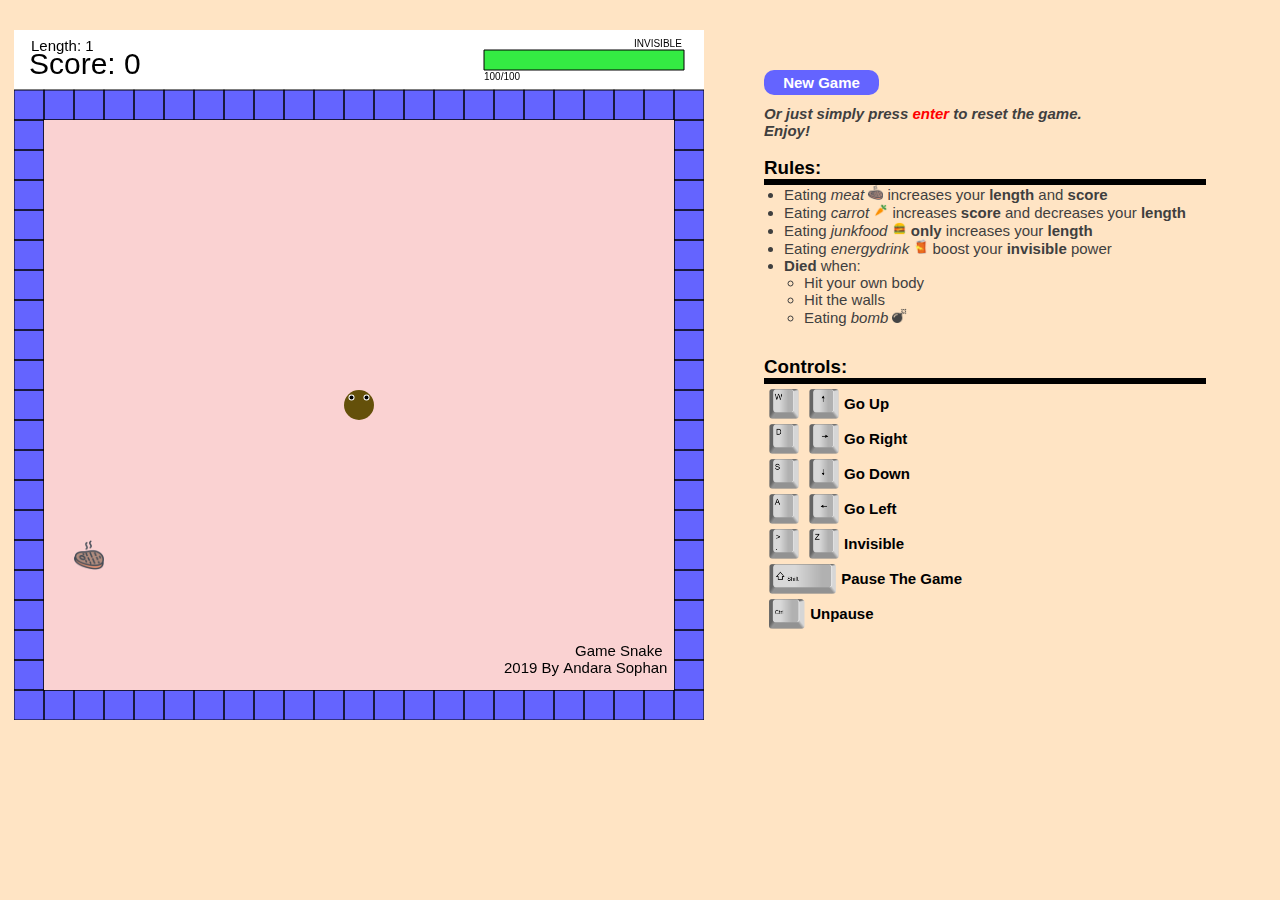
<file: index.html>
<!DOCTYPE html>
<html lang="en">

<head>
    <meta charset="UTF-8">
    <meta name="viewport" content="width=device-width, initial-scale=1.0">
    <meta http-equiv="X-UA-Compatible" content="ie=edge">
    <title>Snake by Andara Sophan</title>
    <link rel="stylesheet" href="style.css">
</head>

<body>
    <main class="flx ctr">
        <canvas id="snake" width="690" height="690"></canvas>
        <section class="kotak">
            <button id="reset" type="button">New Game</button>
            <p>Or just simply press <span>enter</span> to reset the game.</p>
            <p>Enjoy!</p>
            <br>
            <section class="rules">
                <h3>Rules:</h3>
                <ul>
                    <li>Eating <i>meat</i> <img src="img/meat.png" alt=""> increases your <b>length</b> and <b>score</b>
                    </li>
                    <li>Eating <i>carrot</i> <img src="img/vegetable.png" alt=""> increases <b>score</b> and decreases
                        your <b>length</b>
                    </li>
                    <li>Eating <i>junkfood</i> <img src="img/junk.png" alt=""> <b>only</b> increases your <b>length</b>
                    </li>
                    <li>Eating <i>energydrink</i> <img src="img/energy.png" alt=""> boost your <b>invisible</b> power
                    <li><b>Died</b> when:<ul>
                            <li>Hit your own body</li>
                            <li>Hit the walls</li>
                            <li>Eating <i>bomb</i> <img src="img/bomb.png" alt="">
                        </ul>
                    </li>
                </ul>
            </section>
            <section class="controls">
                <h3>Controls:</h3>
                <h5><img src="img/w.png" alt=""><img src="img/up.png" alt="">Go Up</h5>
                <h5><img src="img/d.png" alt=""><img src="img/right.png" alt="">Go Right</h5>
                <h5><img src="img/s.png" alt=""><img src="img/down.png" alt="">Go Down</h5>
                <h5><img src="img/a.png" alt=""><img src="img/left.png" alt="">Go Left</h5>
                <h5><img src="img/period.png" alt=""><img src="img/z.png" alt="">Invisible</h5>
                <h5><img src="img/shift.png" alt="">Pause The Game</h5>
                <h5><img src="img/ctrl.png" alt="">Unpause</h5>
            </section>
        </section>
    </main>
    <script src="snake.js">
    </script>

</body>


</html>
</file>
<file: style.css>
* {
    margin: 0;
    padding: 0;
    font-family: arial;
}

body {
    background: bisque;
}

canvas {
    margin-top: 30px;
}

.flx {
    display: flex;
    flex-wrap: wrap;
}

.ctr {
    justify-content: center;
}

.kotak {
    padding: 60px;
}

.kotak h3 {
    border-bottom: 6px solid;
}

.kotak ul {
    padding: 0px 20px;
}

.kotak ul li,
.kotak p {
    font-size: 15px;
    color: rgb(63, 63, 63);
    /* text-transform: uppercase; */
}

.kotak p {
    /* text-align: center; */
    font-style: italic;
    font-weight: bold;
}

.kotak p span {
    color: red;
}

.kotak img {
    width: 15px;
    height: 15px;
}

.rules {
    margin-bottom: 30px;
}

button {
    width: 115px;
    height: 25px;
    background: #6464ff;
    border-radius: 10px;
    font: normal 15px/25px 'arial';
    font-weight: 700;
    letter-spacing: 0;
    color: white;
    border: none;
    text-align: center;

    display: block;
    margin: 10px 0;
}

button:hover {
    background-color: #6464ff;
    opacity: 0.8;
    color: white;
}

button:active {
    transform: translateY(4px);
}

.controls img {
    width: auto;
    height: 30px;
    margin: 0 5px;
}

.controls h5 {
    margin: 5px 0;
    display: flex;
    line-height: 30px;
    font-size: 15px;
}
</file>
